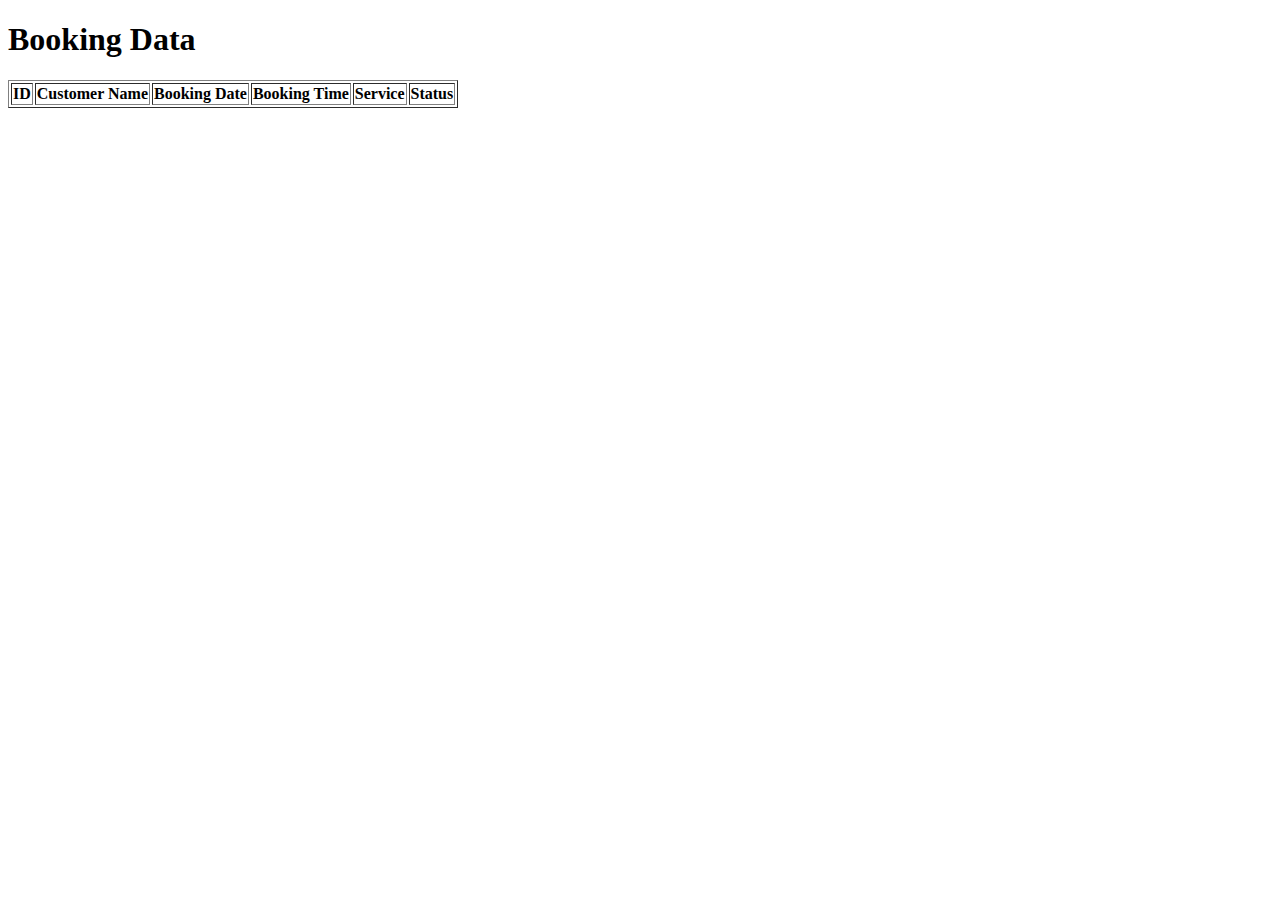
<file: index.html>
<!DOCTYPE html>
<html lang="en">
<head>
    <meta charset="UTF-8">
    <meta name="viewport" content="width=device-width, initial-scale=1.0">
    <title>Booking Data</title>
    <script>
        function loadBookings() {
            fetch('getBookings.php')
                .then(response => response.json())
                .then(data => {
                    let tableBody = document.querySelector('#bookingsTable tbody');
                    tableBody.innerHTML = '';
                    data.forEach(booking => {
                        let row = document.createElement('tr');
                        row.innerHTML = `
                            <td>${booking.id}</td>
                            <td>${booking.customer_name}</td>
                            <td>${booking.booking_date}</td>
                            <td>${booking.booking_time}</td>
                            <td>${booking.service}</td>
                            <td>${booking.status}</td>
                        `;
                        tableBody.appendChild(row);
                    });
                });
        }

        document.addEventListener('DOMContentLoaded', loadBookings);
    </script>
</head>
<body>
    <h1>Booking Data</h1>
    <table id="bookingsTable" border="1">
        <thead>
            <tr>
                <th>ID</th>
                <th>Customer Name</th>
                <th>Booking Date</th>
                <th>Booking Time</th>
                <th>Service</th>
                <th>Status</th>
            </tr>
        </thead>
        <tbody>
            <!-- Bookings will be dynamically inserted here -->
        </tbody>
    </table>
</body>
</html>
</file>
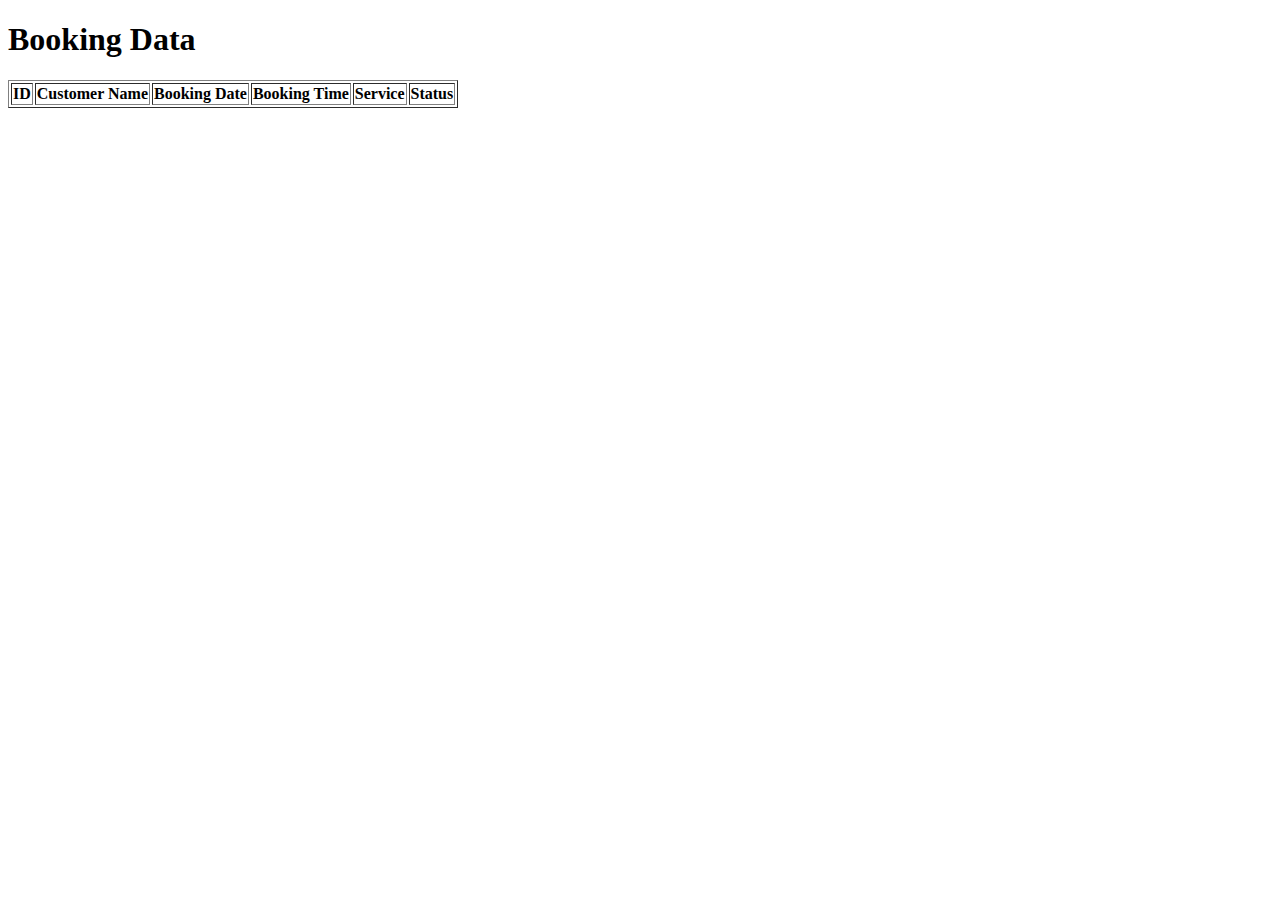
<file: Auri/index.html>
<!DOCTYPE html>
<html lang="en">
<head>
    <meta charset="UTF-8">
    <meta name="viewport" content="width=device-width, initial-scale=1.0">
    <title>Booking Data</title>
    <script>
        function loadBookings() {
            fetch('getBookings.php')
                .then(response => response.json())
                .then(data => {
                    let tableBody = document.querySelector('#bookingsTable tbody');
                    tableBody.innerHTML = '';
                    data.forEach(booking => {
                        let row = document.createElement('tr');
                        row.innerHTML = `
                            <td>${booking.id}</td>
                            <td>${booking.customer_name}</td>
                            <td>${booking.booking_date}</td>
                            <td>${booking.booking_time}</td>
                            <td>${booking.service}</td>
                            <td>${booking.status}</td>
                        `;
                        tableBody.appendChild(row);
                    });
                });
        }

        document.addEventListener('DOMContentLoaded', loadBookings);
    </script>
</head>
<body>
    <h1>Booking Data</h1>
    <table id="bookingsTable" border="1">
        <thead>
            <tr>
                <th>ID</th>
                <th>Customer Name</th>
                <th>Booking Date</th>
                <th>Booking Time</th>
                <th>Service</th>
                <th>Status</th>
            </tr>
        </thead>
        <tbody>
            <!-- Bookings will be dynamically inserted here -->
        </tbody>
    </table>
</body>
</html>
</file>
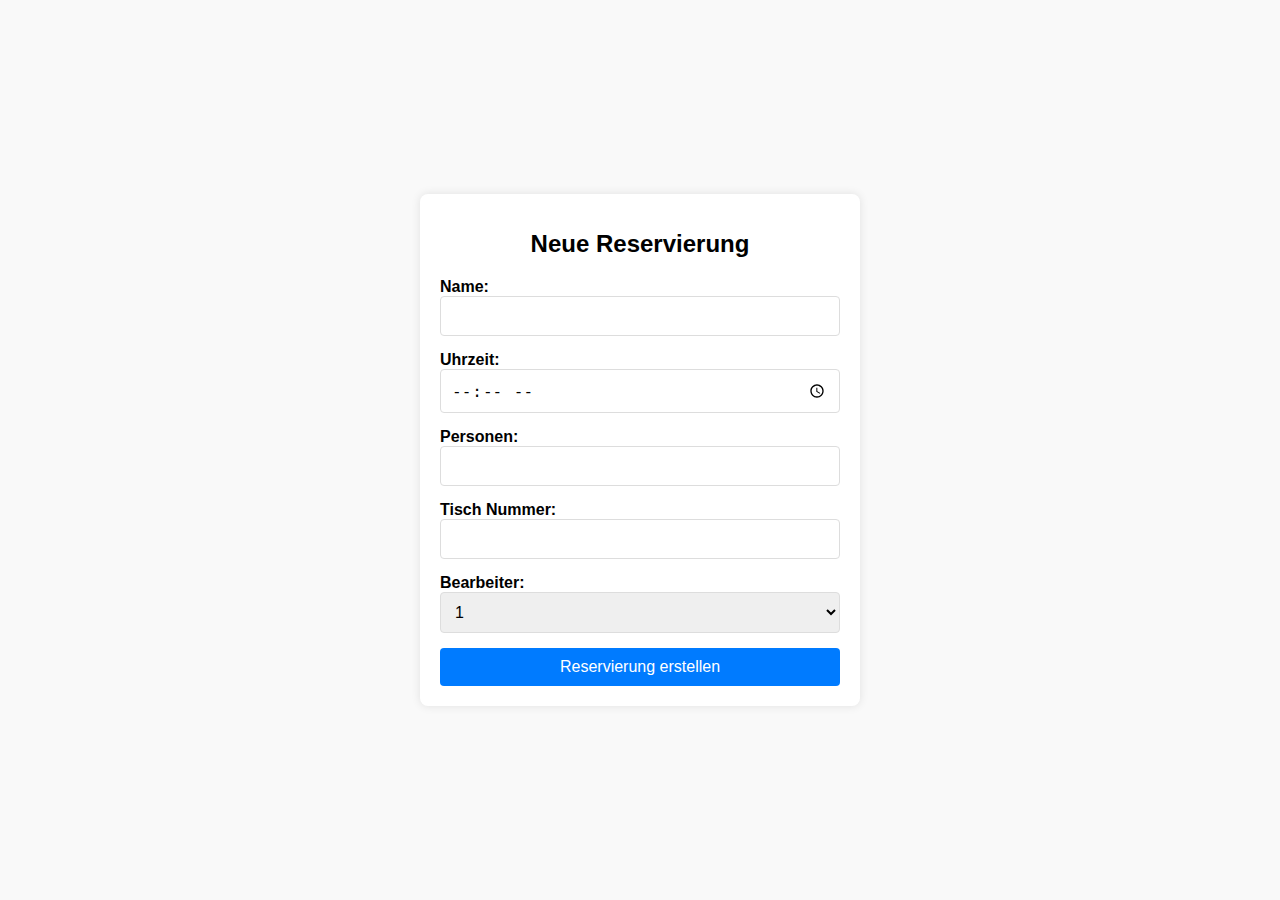
<file: Reserviersystem/Reserviersystem.html>
<!DOCTYPE html>
<html lang="de">
<head>
    <meta charset="UTF-8">
    <meta name="viewport" content="width=device-width, initial-scale=1.0">
    <title>Neue Reservierung</title>
    <link rel="stylesheet" href="style.css">
</head>
<body>
    <div class="reservierung-container">
        <h1>Neue Reservierung</h1>
        <form action="#" method="post">
            <div class="form-group">
                <label for="name">Name:</label>
                <input type="text" id="name" name="name" required>
            </div>
            <div class="form-group">
                <label for="uhrzeit">Uhrzeit:</label>
                <input type="time" id="uhrzeit" name="uhrzeit" required>
            </div>
            <div class="form-group">
                <label for="personen">Personen:</label>
                <input type="number" id="personen" name="personen" min="1" required>
            </div>
            <div class="form-group">
                <label for="tisch">Tisch Nummer:</label>
                <input type="text" id="tisch" name="tisch" required>
            </div>
            <div class="form-group">
                <label for="bearbeiter">Bearbeiter:</label>
                <select id="bearbeiter" name="bearbeiter" required>
                    <option value="1">1</option>
                    <option value="2">2</option>
                    <option value="3">3</option>
                </select>
            </div>
            <button type="submit">Reservierung erstellen</button>
        </form>
    </div>
</body>
</html>
</file>
<file: Reserviersystem/style.css>
body {
    font-family: Arial, sans-serif;
    background-color: #f9f9f9;
    margin: 0;
    padding: 0;
    display: flex;
    justify-content: center;
    align-items: center;
    height: 100vh;
}

.reservierung-container {
    background-color: #fff;
    padding: 20px;
    border-radius: 8px;
    box-shadow: 0 0 10px rgba(0, 0, 0, 0.1);
    max-width: 400px;
    width: 100%;
}

.reservierung-container h1 {
    margin-bottom: 20px;
    font-size: 24px;
    text-align: center;
}

form {
    display: flex;
    flex-direction: column;
}

.form-group {
    margin-bottom: 15px;
}

label {
    margin-bottom: 5px;
    font-weight: bold;
}

input, select {
    padding: 10px;
    font-size: 16px;
    border: 1px solid #ddd;
    border-radius: 4px;
    width: 100%;
    box-sizing: border-box;
}

button {
    padding: 10px;
    font-size: 16px;
    background-color: #007BFF;
    color: #fff;
    border: none;
    border-radius: 4px;
    cursor: pointer;
}

button:hover {
    background-color: #0056b3;
}
</file>
